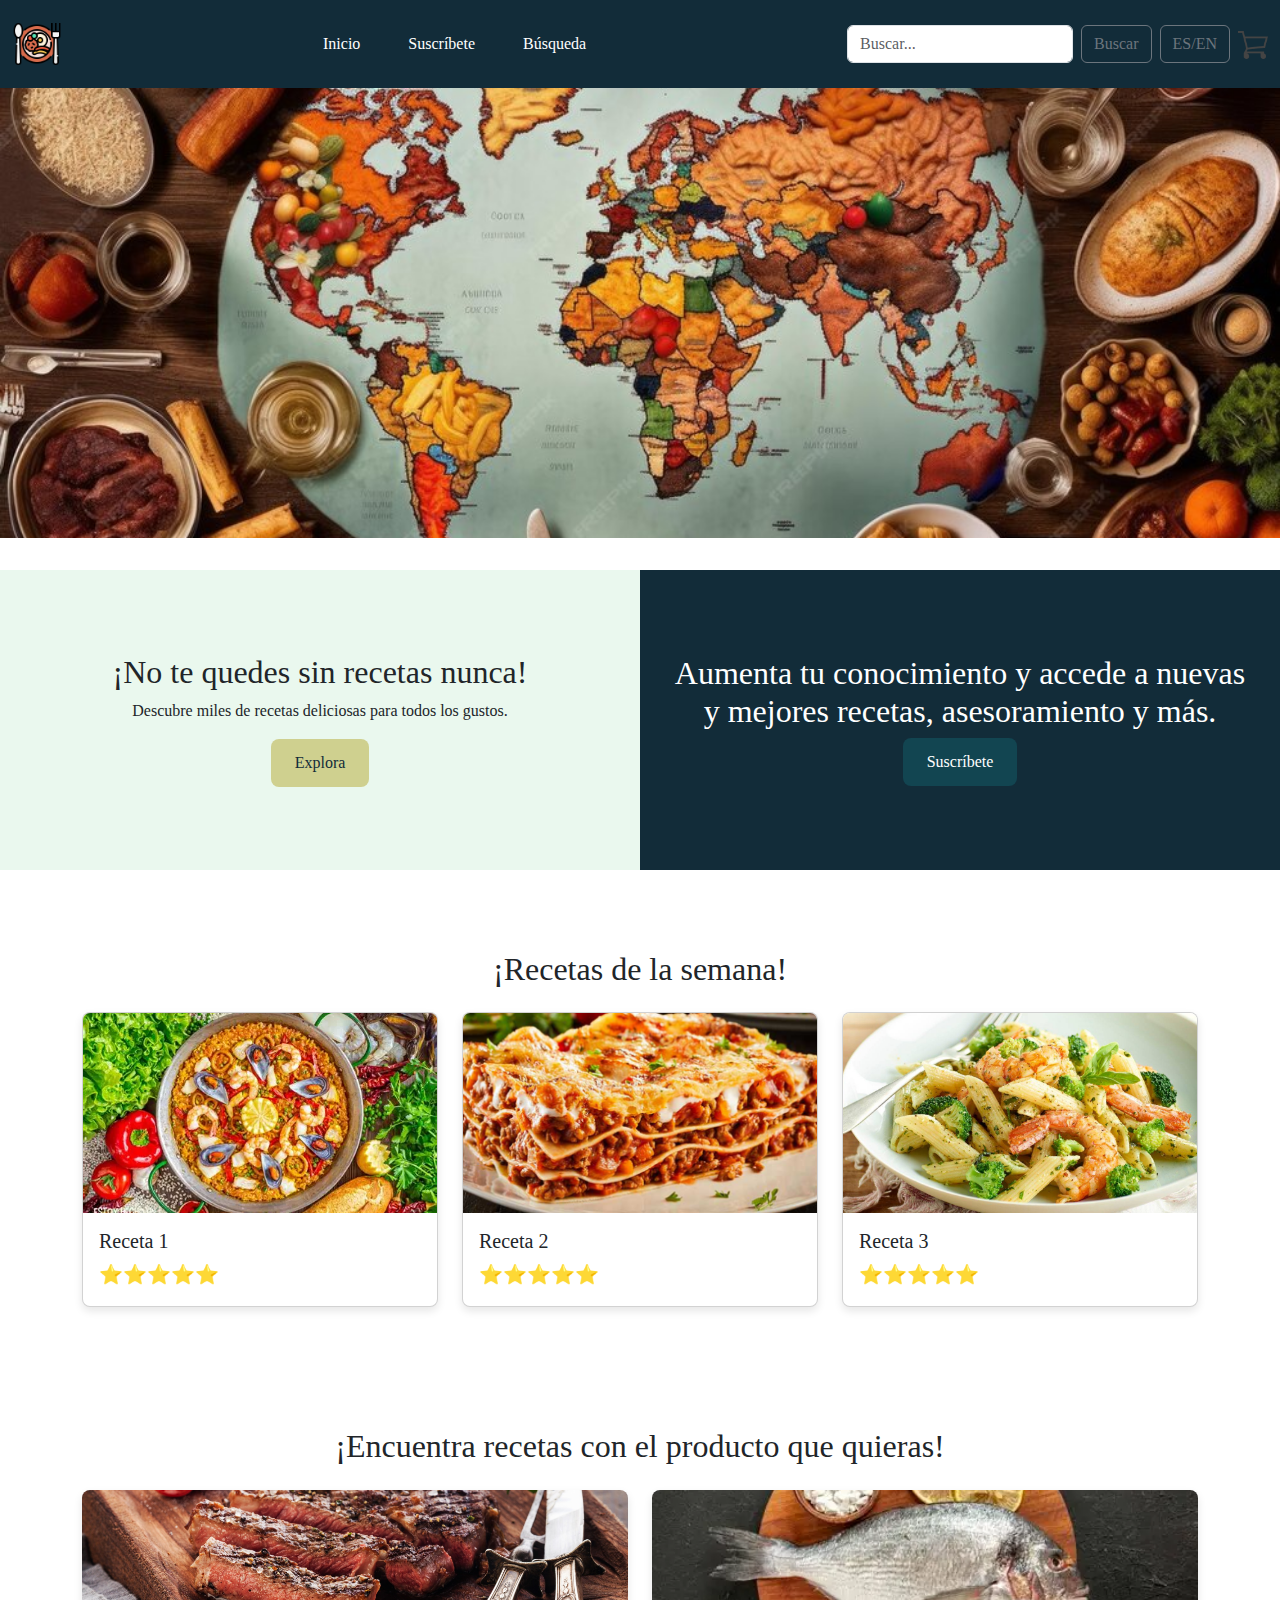
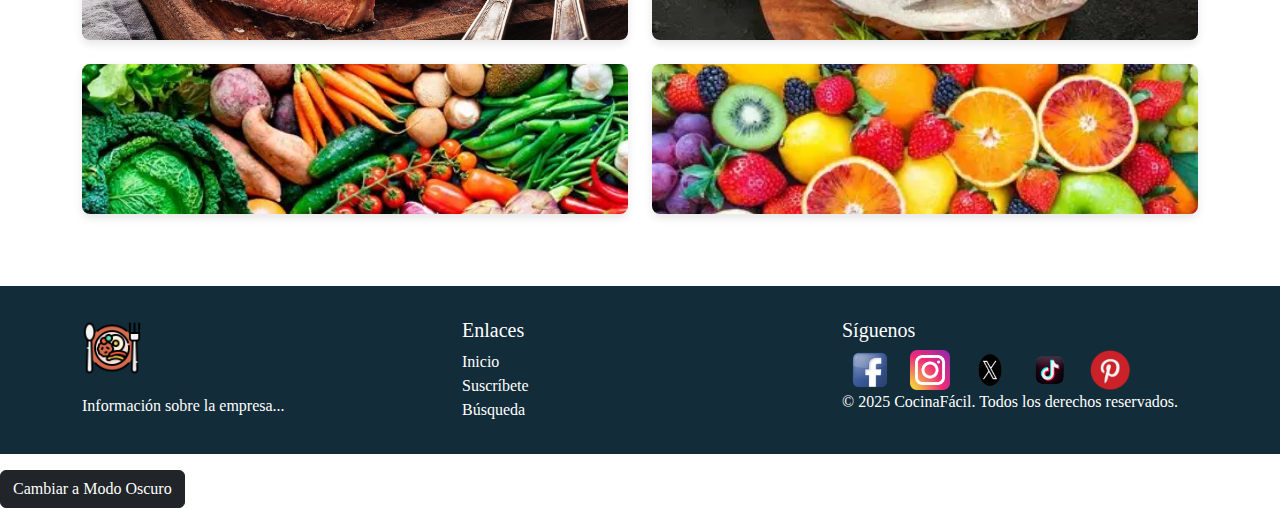
<file: index.html>
<!DOCTYPE html>
<html lang="es">
<head>
    <meta charset="UTF-8">
    <meta name="viewport" content="width=device-width, initial-scale=1.0">
    <!--NUEVO: Meta description para SEO -->
    <meta name="description" content="Encuentra recetas fáciles, rápidas y saludables para cocinar en casa. Miles de ideas para todos los gustos.">
    <!--NUEVO: Meta robots para indexacion -->
    <meta name="robots" content="index, follow">
    <!--NUEVO: Palabras clave en el título -->
    <title>CocinaFácil - Recetas fáciles, rápidas y saludables</title>
    <link href="https://cdn.jsdelivr.net/npm/bootstrap@5.3.0/dist/css/bootstrap.min.css" rel="stylesheet">
    <link rel="stylesheet" href="styles.css">
    <!--modo oscuro -->
    <link rel="stylesheet" href="styles-dark.css" id="dark-theme" disabled>
</head>
<body class="theme-light">
    <header class="header">
        <div class="container-fluid">
            <div class="row align-items-center py-2">
                <div class="col-auto">
                    <img src="media/logo.png" alt="Logo CocinaFácil" class="logo-header">
                </div>
                <div class="col">
                    <nav class="navbar navbar-expand-lg">
                        <ul class="navbar-nav mx-auto">
                            <li class="nav-item"><a class="nav-link" href="index.html">Inicio</a></li>
                            <li class="nav-item"><a class="nav-link" href="producto.html">Suscríbete</a></li>
                            <li class="nav-item"><a class="nav-link" href="busqueda.html">Búsqueda</a></li>
                        </ul>
                    </nav>
                </div>
                <div class="col-auto d-flex align-items-center">
                    <!--NUEVO: Formularioc ompleto con label oculto y botón -->
                    <form class="d-flex">
                        <label for="search-input" class="visually-hidden">Buscar recetas</label>
                        <input type="text" id="search-input" placeholder="Buscar..." class="form-control me-2">
                        <button type="submit" class="btn btn-outline-secondary me-2">Buscar</button>
                    </form>
                    <button class="btn btn-outline-secondary me-2">ES/EN</button>
                    <!--NUEVO: Aria-label en carrito -->
                    <a href="#" class="carrito-icon" aria-label="Ir al carrito"></a>
                </div>
            </div>
        </div>
    </header>
    <main>
        <section class="hero">
            <img src="media/hero.jpg" alt="Imagen hero de cocina" class="hero-img">
        </section>
        <section class="columns-section">
            <div class="container-fluid">
                <div class="row">
                    <div class="col-md-6 left-column">
                        <h2>¡No te quedes sin recetas nunca!</h2>
                        <p>Descubre miles de recetas deliciosas para todos los gustos.</p>
                        <a href="busqueda.html" class="btn btn-primary">Explora</a>
                    </div>
                    <div class="col-md-6 right-column">
                        <h2>Aumenta tu conocimiento y accede a nuevas y mejores recetas, asesoramiento y más.</h2>
                        <a href="producto.html" class="btn btn-secondary">Suscríbete</a>
                    </div>
                </div>
            </div>
        </section>
        <section class="featured-section py-5">
            <div class="container">
                <h2 class="text-center mb-4">¡Recetas de la semana!</h2>
                <div class="row">
                    <div class="col-md-4">
                        <div class="card">
                            <!--NUEVO: Alt descriptivo con palabra clave -->
                            <img src="media/receta1.jpg" class="card-img-top" alt="Receta 1: Pasta al pesto">
                            <div class="card-body">
                                <h5 class="card-title">Receta 1</h5>
                                <!--NUEVO: Aria-label en estrellas -->
                                <div class="rating" aria-label="Valoración: 5 de 5 estrellas">
                                    <span aria-hidden="true">⭐⭐⭐⭐⭐</span>
                                </div>
                            </div>
                        </div>
                    </div>
                    <div class="col-md-4">
                        <div class="card">
                            <img src="media/receta2.jpg" class="card-img-top" alt="Receta 2: Ensalada de pollo">
                            <div class="card-body">
                                <h5 class="card-title">Receta 2</h5>
                                <div class="rating" aria-label="Valoración: 5 de 5 estrellas">
                                    <span aria-hidden="true">⭐⭐⭐⭐⭐</span>
                                </div>
                            </div>
                        </div>
                    </div>
                    <div class="col-md-4">
                        <div class="card">
                            <img src="media/receta3.jpg" class="card-img-top" alt="Receta 3: Tarta de manzana">
                            <div class="card-body">
                                <h5 class="card-title">Receta 3</h5>
                                <div class="rating" aria-label="Valoración: 5 de 5 estrellas">
                                    <span aria-hidden="true">⭐⭐⭐⭐⭐</span>
                                </div>
                            </div>
                        </div>
                    </div>
                </div>
            </div>
        </section>
        <section class="products-section py-5">
            <div class="container">
                <h2 class="text-center mb-4">¡Encuentra recetas con el producto que quieras!</h2>
                <div class="row">
                    <div class="col-md-3 col-6">
                        <div class="product-card">
                            <img src="media/producto1.png" alt="Producto 1: Tomate">
                        </div>
                    </div>
                    <div class="col-md-3 col-6">
                        <div class="product-card">
                            <img src="media/producto2.png" alt="Producto 2: Pollo">
                        </div>
                    </div>
                    <div class="col-md-3 col-6">
                        <div class="product-card">
                            <img src="media/producto3.png" alt="Producto 3: Espinacas">
                        </div>
                    </div>
                    <div class="col-md-3 col-6">
                        <div class="product-card">
                            <img src="media/producto4.png" alt="Producto 4: Queso">
                        </div>
                    </div>
                </div>
            </div>
        </section>
    </main>
    <footer class="footer">
        <div class="container">
            <div class="row">
                <div class="col-md-4">
                    <img src="media/logo.png" alt="Logo CocinaFácil Footer" class="logo-footer">
                    <p>Información sobre la empresa...</p>
                </div>
                <div class="col-md-4">
                    <h5>Enlaces</h5>
                    <ul class="list-unstyled">
                        <li><a href="#">Inicio</a></li>
                        <li><a href="#">Suscríbete</a></li>
                        <li><a href="#">Búsqueda</a></li>
                    </ul>
                </div>
                <div class="col-md-4">
                    <h5>Síguenos</h5>
                    <div class="social-icons">
                        <img src="media/icon-facebook.png" alt="Facebook">
                        <img src="media/icon-instagram.png" alt="Instagram">
                        <img src="media/icon-twitter.png" alt="Twitter">
                        <img src="media/icon-tiktok.png" alt="TikTok">
                        <img src="media/icon-pinterest.png" alt="Pinterest">
                    </div>
                    <p>&copy; 2025 CocinaFácil. Todos los derechos reservados.</p>
                </div>
            </div>
        </div>
    </footer>

    <!--NUEVO: Botón de modo oscuro con role y aria-pressed -->
    <script>
        document.addEventListener('DOMContentLoaded', function() {
            const body = document.body;
            const toggle = document.createElement('button');
            toggle.textContent = 'Cambiar a Modo Oscuro';
            toggle.className = 'btn btn-dark mt-3';
            toggle.setAttribute('aria-pressed', 'false'); // Estado inicial
            const darkThemeLink = document.getElementById('dark-theme');
            if (!darkThemeLink) {
                console.error('No se encontró el link con id "dark-theme"');
                return;
            }
            toggle.onclick = function() {
                body.classList.toggle('theme-light');
                body.classList.toggle('theme-dark');

                if (body.classList.contains('theme-dark')) {
                    darkThemeLink.disabled = false;
                    toggle.textContent = 'Cambiar a Modo Claro';
                    toggle.setAttribute('aria-pressed', 'true');
                } else {
                    darkThemeLink.disabled = true;
                    toggle.textContent = 'Cambiar a Modo Oscuro';
                    toggle.setAttribute('aria-pressed', 'false');
                }
            };
            document.body.appendChild(toggle);
        });
    </script>
</body>
</html>
</file>
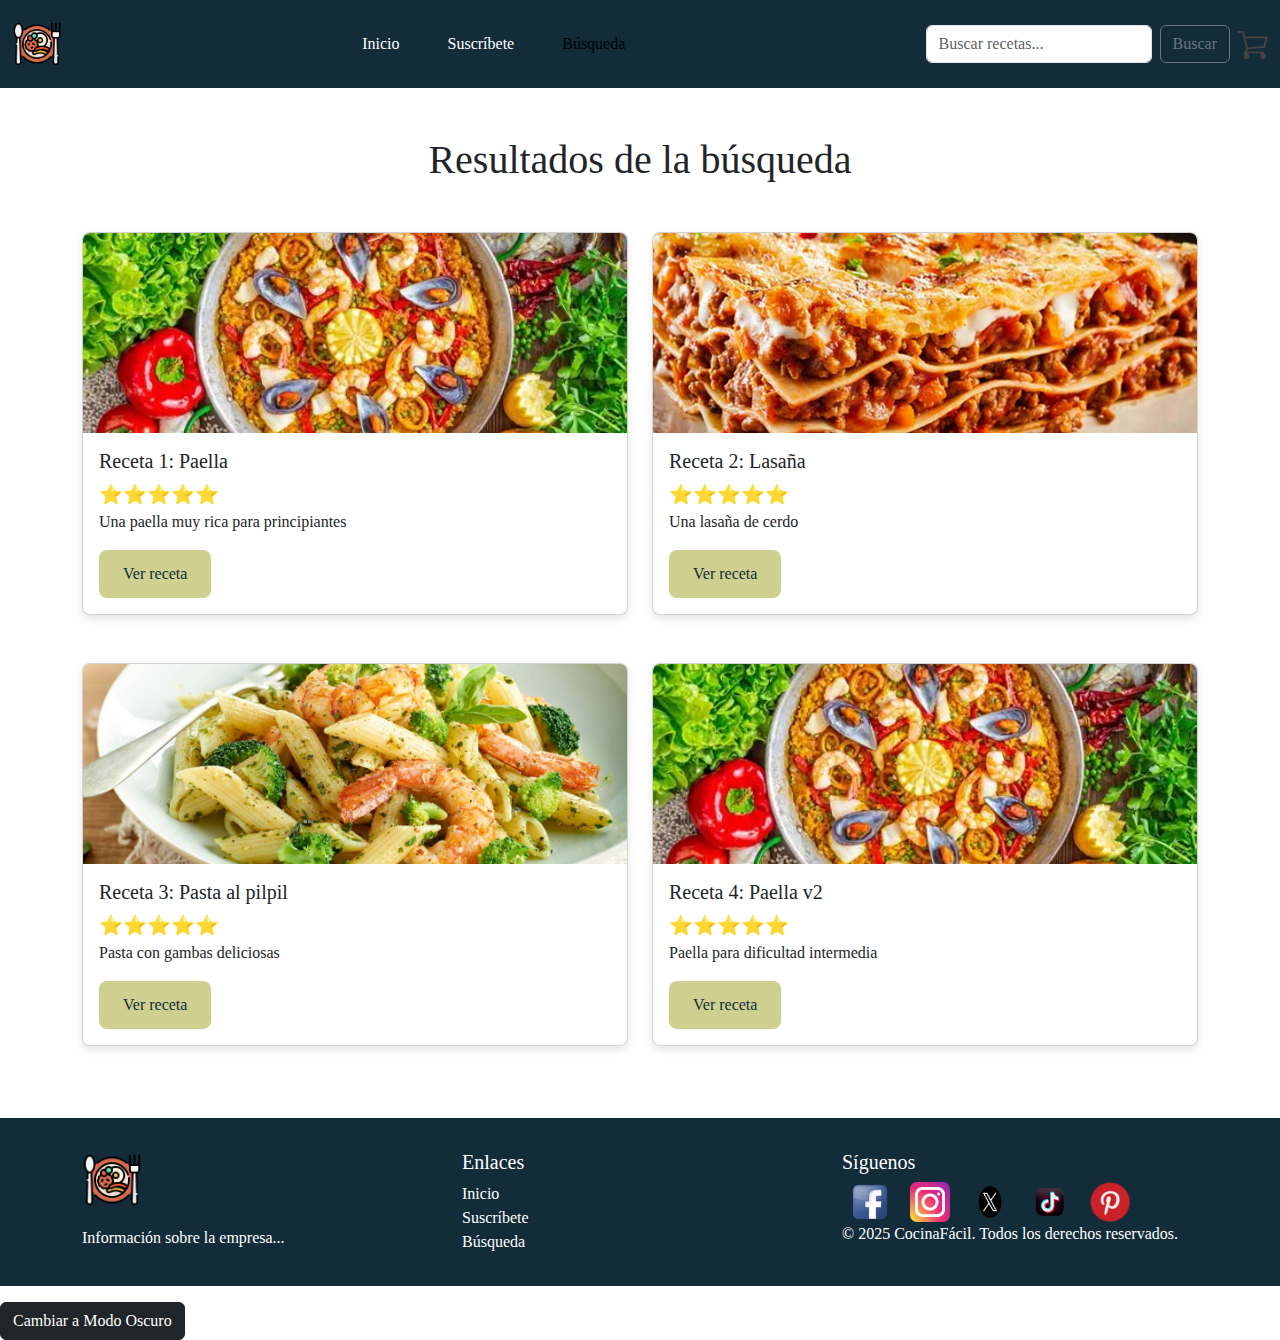
<file: busqueda.html>
<!DOCTYPE html>
<html lang="es">
<head>
    <meta charset="UTF-8">
    <meta name="viewport" content="width=device-width, initial-scale=1.0">
    <!--NUEVO: Meta description para SEO -->
    <meta name="description" content="Resultados de búsqueda de recetas fáciles, rápidas y saludables en CocinaFácil. Encuentra lo que necesitas hoy.">
    <!--NUEVO: Meta robots para indexación -->
    <meta name="robots" content="index, follow">
    <!--NUEVO: Palabras clave en el título -->
    <title>CocinaFácil - Resultados de Búsqueda de Recetas Fáciles</title>
    <link href="https://cdn.jsdelivr.net/npm/bootstrap@5.3.0/dist/css/bootstrap.min.css" rel="stylesheet">
    <link rel="stylesheet" href="styles.css">
    <!-- modo oscuro -->
    <link rel="stylesheet" href="styles-dark.css" id="dark-theme" disabled>
</head>
<body class="theme-light">
    <header class="header">
        <div class="container-fluid">
            <div class="row align-items-center py-2">
                <div class="col-auto">
                    <img src="media/logo.png" alt="Logo CocinaFácil" class="logo-header">
                </div>
                <div class="col">
                    <nav class="navbar navbar-expand-lg">
                        <ul class="navbar-nav mx-auto">
                            <li class="nav-item"><a class="nav-link" href="index.html">Inicio</a></li>
                            <li class="nav-item"><a class="nav-link" href="producto.html">Suscríbete</a></li>
                            <li class="nav-item"><a class="nav-link active" href="busqueda.html">Búsqueda</a></li>
                        </ul>
                    </nav>
                </div>
                <div class="col-auto d-flex align-items-center">
                    <!--NUEVO: Formulario completo con label y botón -->
                    <form class="d-flex">
                        <label for="search-input" class="visually-hidden">Buscar recetas</label>
                        <input type="text" id="search-input" placeholder="Buscar recetas..." class="form-control me-2">
                        <button type="submit" class="btn btn-outline-secondary me-2">Buscar</button>
                    </form>
                    <a href="#" class="carrito-icon" aria-label="Ir al carrito"></a>
                </div>
            </div>
        </div>
    </header>
    <main class="py-5">
        <div class="container">
            <h1 class="text-center mb-5">Resultados de la búsqueda</h1>
            <!-- resultad -->
            <div class="search-results">
                <div class="row g-4">
                    <!-- 1 -->
                    <div class="col-md-6 col-12">
                        <div class="card search-result-card">
                            <!--NUEVO: Alt descriptivo con palabra clave -->
                            <img src="media/receta1.jpg" class="card-img-top" alt="Receta 1: Paella fácil para principiantes">
                            <div class="card-body">
                                <h5 class="card-title">Receta 1: Paella</h5>
                                <!--NUEVO: Aria-label en estrellas -->
                                <div class="rating" aria-label="Valoración: 5 de 5 estrellas">
                                    <span aria-hidden="true">⭐⭐⭐⭐⭐</span>
                                </div>
                                <p class="card-text">Una paella muy rica para principiantes</p>
                                <a href="#" class="btn btn-primary">Ver receta</a>
                            </div>
                        </div>
                    </div>
                    <!-- 2 -->
                    <div class="col-md-6 col-12">
                        <div class="card search-result-card">
                            <img src="media/receta2.jpg" class="card-img-top" alt="Receta 2: Lasaña de cerdo">
                            <div class="card-body">
                                <h5 class="card-title">Receta 2: Lasaña</h5>
                                <div class="rating" aria-label="Valoración: 5 de 5 estrellas">
                                    <span aria-hidden="true">⭐⭐⭐⭐⭐</span>
                                </div>
                                <p class="card-text">Una lasaña de cerdo</p>
                                <a href="#" class="btn btn-primary">Ver receta</a>
                            </div>
                        </div>
                    </div>
                    <!--3 -->
                    <div class="col-md-6 col-12">
                        <div class="card search-result-card">
                            <img src="media/receta3.jpg" class="card-img-top" alt="Receta 3: Pasta al pilpil con gambas">
                            <div class="card-body">
                                <h5 class="card-title">Receta 3: Pasta al pilpil</h5>
                                <div class="rating" aria-label="Valoración: 5 de 5 estrellas">
                                    <span aria-hidden="true">⭐⭐⭐⭐⭐</span>
                                </div>
                                <p class="card-text">Pasta con gambas deliciosas</p>
                                <a href="#" class="btn btn-primary">Ver receta</a>
                            </div>
                        </div>
                    </div>
                    <!-- 4-->
                    <div class="col-md-6 col-12">
                        <div class="card search-result-card">
                            <img src="media/receta1.jpg" class="card-img-top" alt="Receta 4: Paella v2 para intermedios">
                            <div class="card-body">
                                <h5 class="card-title">Receta 4: Paella v2</h5>
                                <div class="rating" aria-label="Valoración: 5 de 5 estrellas">
                                    <span aria-hidden="true">⭐⭐⭐⭐⭐</span>
                                </div>
                                <p class="card-text">Paella para dificultad intermedia</p>
                                <a href="#" class="btn btn-primary">Ver receta</a>
                            </div>
                        </div>
                    </div>
                </div>
            </div>
            </div>
        </div>
    </main>
    <footer class="footer">
        <div class="container">
            <div class="row">
                <div class="col-md-4">
                    <img src="media/logo.png" alt="Logo CocinaFácil Footer" class="logo-footer">
                    <p>Información sobre la empresa...</p>
                </div>
                <div class="col-md-4">
                    <h5>Enlaces</h5>
                    <ul class="list-unstyled">
                        <li><a href="#">Inicio</a></li>
                        <li><a href="#">Suscríbete</a></li>
                        <li><a href="#">Búsqueda</a></li>
                    </ul>
                </div>
                <div class="col-md-4">
                    <h5>Síguenos</h5>
                    <div class="social-icons">
                        <img src="media/icon-facebook.png" alt="Facebook">
                        <img src="media/icon-instagram.png" alt="Instagram">
                        <img src="media/icon-twitter.png" alt="Twitter">
                        <img src="media/icon-tiktok.png" alt="TikTok">
                        <img src="media/icon-pinterest.png" alt="Pinterest">
                    </div>
                    <p>&copy; 2025 CocinaFácil. Todos los derechos reservados.</p>
                </div>
            </div>
        </div>
    </footer>
  <script>
    document.addEventListener('DOMContentLoaded', function() {
        const body = document.body;
        const toggle = document.createElement('button');
        toggle.textContent = 'Cambiar a Modo Oscuro';
        toggle.className = 'btn btn-dark mt-3';
        toggle.setAttribute('aria-pressed', 'false'); // Estado inicial
        const darkThemeLink = document.getElementById('dark-theme');
        if (!darkThemeLink) {
            console.error('No se encontró el link con id "dark-theme"');
            return;
        }
        toggle.onclick = function() {
            body.classList.toggle('theme-light');
            body.classList.toggle('theme-dark');

            if (body.classList.contains('theme-dark')) {
                darkThemeLink.disabled = false;
                toggle.textContent = 'Cambiar a Modo Claro';
                toggle.setAttribute('aria-pressed', 'true');
            } else {
                darkThemeLink.disabled = true;
                toggle.textContent = 'Cambiar a Modo Oscuro';
                toggle.setAttribute('aria-pressed', 'false');
            }
        };

        document.body.appendChild(toggle);
    });
</script>
</body>
</html>
</file>
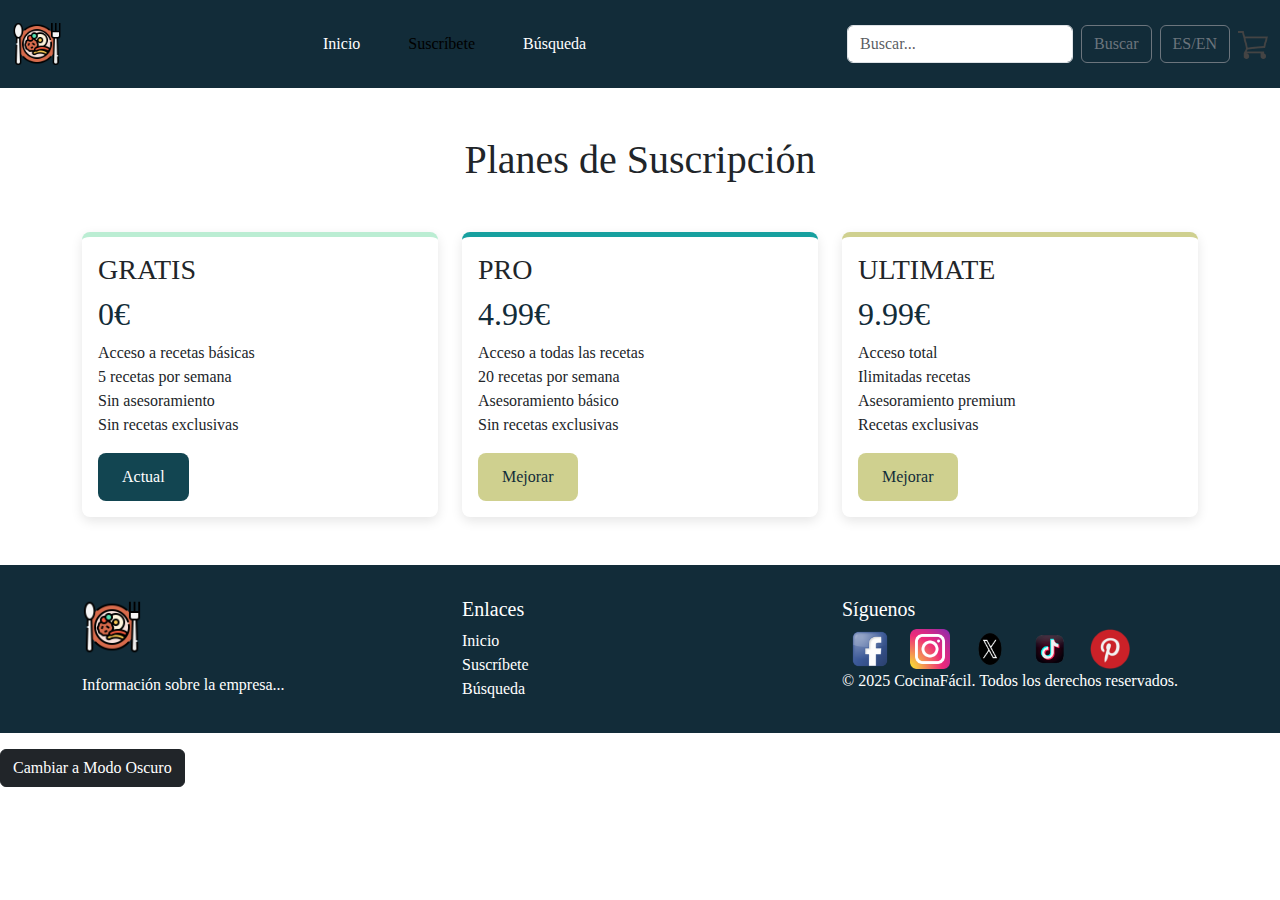
<file: producto.html>
<!DOCTYPE html>
<html lang="es">
<head>
    <meta charset="UTF-8">
    <meta name="viewport" content="width=device-width, initial-scale=1.0">
    <!--NUEVO: Meta description para SEO -->
    <meta name="description" content="Elige el plan de suscripción perfecto en CocinaFácil: GRATIS, PRO o ULTIMATE. Accede a recetas exclusivas, asesoramiento y más.">
    <!--NUEVO: Meta robots -->
    <meta name="robots" content="index, follow">
    <!--NUEVO: Título optimizado con palabras clave -->
    <title>CocinaFácil - Planes de Suscripción: Recetas Fáciles y Exclusivas</title>
    <link href="https://cdn.jsdelivr.net/npm/bootstrap@5.3.0/dist/css/bootstrap.min.css" rel="stylesheet">
    <link rel="stylesheet" href="styles.css">
    <!-- Hoja de estilos alternativa para modo oscuro -->
    <link rel="stylesheet" href="styles-dark.css" id="dark-theme" disabled>
</head>
<body class="theme-light">
    <header class="header">
        <div class="container-fluid">
            <div class="row align-items-center py-2">
                <div class="col-auto">
                    <img src="media/logo.png" alt="Logo CocinaFácil" class="logo-header">
                </div>
                <div class="col">
                    <nav class="navbar navbar-expand-lg">
                        <ul class="navbar-nav mx-auto">
                            <li class="nav-item"><a class="nav-link" href="index.html">Inicio</a></li>
                            <li class="nav-item"><a class="nav-link active" href="producto.html">Suscríbete</a></li>
                            <li class="nav-item"><a class="nav-link" href="busqueda.html">Búsqueda</a></li>
                        </ul>
                    </nav>
                </div>
                <div class="col-auto d-flex align-items-center">
                    <!--NUEVO: Formulario de búsqueda accesible -->
                    <form class="d-flex">
                        <label for="search-input" class="visually-hidden">Buscar recetas</label>
                        <input type="text" id="search-input" placeholder="Buscar..." class="form-control me-2">
                        <button type="submit" class="btn btn-outline-secondary me-2">Buscar</button>
                    </form>
                    <button class="btn btn-outline-secondary me-2">ES/EN</button>
                    <!--NUEVO: Aria-label en carrito -->
                    <a href="#" class="carrito-icon" aria-label="Ir al carrito"></a>
                </div>
            </div>
        </div>
    </header>
    <main class="py-5">
        <div class="container">
            <h1 class="text-center mb-5">Planes de Suscripción</h1>
            <div class="row g-4 justify-content-center">
                <div class="col-md-4">
                    <div class="card plan-card plan-free">
                        <div class="card-body">
                            <h3 class="card-title">GRATIS</h3>
                            <h4 class="price">0€</h4>
                            <ul class="list-unstyled">
                                <li>Acceso a recetas básicas</li>
                                <li>5 recetas por semana</li>
                                <li>Sin asesoramiento</li>
                                <li>Sin recetas exclusivas</li>
                            </ul>
                            <button class="btn btn-secondary">Actual</button>
                        </div>
                    </div>
                </div>
                <div class="col-md-4">
                    <div class="card plan-card plan-pro">
                        <div class="card-body">
                            <h3 class="card-title">PRO</h3>
                            <h4 class="price">4.99€</h4>
                            <ul class="list-unstyled">
                                <li>Acceso a todas las recetas</li>
                                <li>20 recetas por semana</li>
                                <li>Asesoramiento básico</li>
                                <li>Sin recetas exclusivas</li>
                            </ul>
                            <button class="btn btn-upgrade">Mejorar</button>
                        </div>
                    </div>
                </div>
                <div class="col-md-4">
                    <div class="card plan-card plan-ultimate">
                        <div class="card-body">
                            <h3 class="card-title">ULTIMATE</h3>
                            <h4 class="price">9.99€</h4>
                            <ul class="list-unstyled">
                                <li>Acceso total</li>
                                <li>Ilimitadas recetas</li>
                                <li>Asesoramiento premium</li>
                                <li>Recetas exclusivas</li>
                            </ul>
                            <button class="btn btn-upgrade">Mejorar</button>
                        </div>
                    </div>
                </div>
            </div>
        </div>
    </main>
    <footer class="footer">
        <div class="container">
            <div class="row">
                <div class="col-md-4">
                    <img src="media/logo.png" alt="Logo CocinaFácil Footer" class="logo-footer">
                    <p>Información sobre la empresa...</p>
                </div>
                <div class="col-md-4">
                    <h5>Enlaces</h5>
                    <ul class="list-unstyled">
                        <li><a href="#">Inicio</a></li>
                        <li><a href="#">Suscríbete</a></li>
                        <li><a href="#">Búsqueda</a></li>
                    </ul>
                </div>
                <div class="col-md-4">
                    <h5>Síguenos</h5>
                    <div class="social-icons">
                        <img src="media/icon-facebook.png" alt="Facebook">
                        <img src="media/icon-instagram.png" alt="Instagram">
                        <img src="media/icon-twitter.png" alt="Twitter">
                        <img src="media/icon-tiktok.png" alt="TikTok">
                        <img src="media/icon-pinterest.png" alt="Pinterest">
                    </div>
                    <p>&copy; 2025 CocinaFácil. Todos los derechos reservados.</p>
                </div>
            </div>
        </div>
    </footer>
<script>
    document.addEventListener('DOMContentLoaded', function() {
        const body = document.body;
        const toggle = document.createElement('button');
        toggle.textContent = 'Cambiar a Modo Oscuro';
        toggle.className = 'btn btn-dark mt-3';
        // NUEVO: Aria-pressed para estado del botón
        toggle.setAttribute('aria-pressed', 'false');

        const darkThemeLink = document.getElementById('dark-theme');
        if (!darkThemeLink) {
            console.error('No se encontró el link con id "dark-theme".');
            return;
        }
        toggle.onclick = function() {
            body.classList.toggle('theme-light');
            body.classList.toggle('theme-dark');

            if (body.classList.contains('theme-dark')) {
                darkThemeLink.disabled = false;
                toggle.textContent = 'Cambiar a Modo Claro';
                toggle.setAttribute('aria-pressed', 'true');
            } else {
                darkThemeLink.disabled = true;
                toggle.textContent = 'Cambiar a Modo Oscuro';
                toggle.setAttribute('aria-pressed', 'false');
            }
        };

        document.body.appendChild(toggle);
    });
</script>
</body>
</html>
</file>
<file: styles.css>
:root {
    /* Paleta de colores */
    --color-primary-dark: #122C39;
    --color-secondary-dark: #124551;
    --color-tertiary-dark: #126C74;
    --color-accent: #17A09F;
    --color-light: #BBEDD3;
    --color-bg-light: #EAF8EE;
    --color-btn-highlight: #CFD08F;

    /* Tipografías */
    --font-title: 'Reggae One', cursive;
    --font-subtitle: 'Risque', cursive;
    --font-text: 'Ribeye', cursive;

    /* Medidas base */
    --border-radius: 8px;
    --spacing-unit: 1rem;
}
/* Estilos base para el body */
body {
    margin: 0;
    padding: 0;
    font-family: var(--font-text);
    transition: background-color 0.3s, color 0.3s;
}

/* Estilos para el header */
.header {
    background-color: var(--color-primary-dark);
    color: white;
    padding: 0.5rem 0;
    position: sticky;
    top: 0;
    z-index: 1000;
}

.logo-header {
    height: 50px;
}

.nav-link {
    color: white; 
    margin: 0 1rem;
    transition: color 0.3s;
}

.nav-link:hover, .nav-link:focus {
    color: var(--color-accent) ; 
}

.carrito-icon {
    background-image: url('media/carrito.png');
    background-size: contain;
    background-repeat: no-repeat;
    background-position: center;
    width: 30px;
    height: 30px;
    display: inline-block;
    text-decoration: none;
}

/* Estilos para el hero */
.hero {
    width: 100%;
    height: 50vh;
    position: relative;
    overflow: hidden;
}

.hero-img {
    width: 100%;
    height: 100%;
    object-fit: cover;
    display: block;
}

/* columnas debajo del hero */
.columns-section {
    padding: 2rem 0;
}

.left-column {
    background-color: var(--color-bg-light);
    padding: 2rem;
    display: flex;
    flex-direction: column;
    justify-content: center;
    align-items: center;
    text-align: center;
    min-height: 300px;
}

.right-column {
    background-color: var(--color-primary-dark);
    padding: 2rem;
    display: flex;
    flex-direction: column;
    justify-content: center;
    align-items: center;
    text-align: center;
    color: white;
    min-height: 300px;
}

.left-column h2, .right-column h2 {
    font-family: var(--font-subtitle);
}

.btn-primary {
    background-color: var(--color-btn-highlight);
    border: none;
    color: var(--color-primary-dark);
    font-family: var(--font-subtitle);
    padding: 0.75rem 1.5rem;
    border-radius: var(--border-radius);
    transition: background-color 0.3s, transform 0.2s;
    display: inline-block;
}

.btn-primary:hover, .btn-primary:focus {
    background-color: #b8b97c;
    transform: scale(1.05);
    outline: 2px solid white;
    outline-offset: 2px;
}

.btn-secondary {
    background-color: var(--color-secondary-dark);
    border: none;
    color: white;
    font-family: var(--font-subtitle);
    padding: 0.75rem 1.5rem;
    border-radius: var(--border-radius);
    transition: background-color 0.3s, transform 0.2s;
    display: inline-block;
}

.btn-secondary:hover, .btn-secondary:focus {
    background-color: #0f3a44;
    transform: scale(1.05);
    outline: 2px solid white;
    outline-offset: 2px;
}

/* Estilos comunes */
.featured-section, .products-section {
    background-color: white;
}

.card, .product-card {
    margin-bottom: 1.5rem;
    border-radius: var(--border-radius);
    overflow: hidden;
    box-shadow: 0 4px 8px rgba(0,0,0,0.1);
    transition: transform 0.3s;
}
/* pa que se mueva un poco*/
.card:hover, .product-card:hover {
    transform: translateY(-5px);
}

.card-img-top {
    height: 200px;
    object-fit: cover;
}

.rating {
    color: gold;
    font-size: 1.2rem;
}

.product-card img {
    width: 100%;
    height: 150px;
    object-fit: cover;
}

/* Estilos subs */
.plan-card {
    border: none;
    border-radius: var(--border-radius);
    overflow: hidden;
    box-shadow: 0 4px 12px rgba(0,0,0,0.1);
    transition: transform 0.3s;
    height: 100%;
    display: flex;
    flex-direction: column;
}

.plan-card:hover {
    transform: translateY(-5px);
}

.plan-free {
    border-top: 5px solid var(--color-light);
}

.plan-pro {
    border-top: 5px solid var(--color-accent);
}

.plan-ultimate {
    border-top: 5px solid var(--color-btn-highlight);
}

.price {
    font-size: 2rem;
    font-family: var(--font-title);
    margin: 0.5rem 0;
    color: var(--color-primary-dark);
}

.btn-upgrade {
    background-color: var(--color-btn-highlight);
    border: none;
    color: var(--color-primary-dark);
    font-family: var(--font-subtitle);
    padding: 0.75rem 1.5rem;
    border-radius: var(--border-radius);
    transition: background-color 0.3s, transform 0.2s;
    margin-top: auto;
}

.btn-upgrade:hover, .btn-upgrade:focus {
    background-color: #b8b97c;
    transform: scale(1.05);
    outline: 2px solid white;
    outline-offset: 2px;
}

/* Busqueda */

.search-result-card {
    border-radius: var(--border-radius);
    overflow: hidden;
    box-shadow: 0 4px 8px rgba(0,0,0,0.1);
    transition: transform 0.3s;
}

.search-result-card:hover {
    transform: translateY(-5px);
}

/* Estilos parae l footer */
.footer {
    background-color: var(--color-primary-dark);
    color: white;
    padding: 2rem 0 1rem 0;
    margin-top: auto;
}

.logo-footer {
    height: 60px;
    margin-bottom: 1rem;
}

.social-icons img {
    width: 40px;
    height: 40px;
    margin: 0 0.5rem;

}

.list-unstyled a {
    color: white;
    text-decoration: none;
    transition: color 0.3s;
}

.list-unstyled a:hover, .list-unstyled a:focus {
    color: var(--color-accent);
}

/*  hacer responsive */
@media (max-width: 768px) {
    .hero {
        height: 30vh;
    }

    .columns-section .row {
        flex-direction: column;
    }

    .left-column, .right-column {
        min-height: 200px;
    }

    /* Flexbox movil */
    .products-section .row {
        display: flex;
        flex-direction: column;
    }

    .col-md-3 {
        width: 100%;
        margin-bottom: 1rem;
    }

    .plan-card {
        margin-bottom: 1.5rem;
    }
}

@media (min-width: 769px) {
    /* Flexbox pc */
    .products-section .row {
        display: flex;
        flex-wrap: wrap;
    }

    .products-section .col-md-3 {
        flex: 0 0 50%; /* 2 por fila pc*/
        max-width: 50%;
    }

    .plan-card {
        margin-bottom: 0;
    }
}
</file>
<file: styles-dark.css>
:root {
    --color-primary-dark: #1e3a4f;
    --color-secondary-dark: #2a4a5c;
    --color-tertiary-dark: #3a5a6a;
    --color-accent: #2db8b0;
    --color-light: #4a7a8a;
    --color-bg-light: #0f1c25;
    --color-btn-highlight: #a3a46f;
    --color-text: #e0e0e0;
    --color-bg: #0f1c25;
}

body {
    background-color: var(--color-bg);
    color: var(--color-text);
}

.header {
    background-color: var(--color-primary-dark);
    color: var(--color-text);
}

.nav-link {
    color: var(--color-text);
}

.nav-link:hover, .nav-link:focus {
    color: var(--color-accent);
}

.hero-img {
    filter: brightness(0.7);
}

.left-column {
    background-color: var(--color-bg-light);
    color: var(--color-text);
}

.right-column {
    background-color: var(--color-primary-dark);
    color: var(--color-text);
}

.btn-primary {
    background-color: var(--color-btn-highlight);
    color: var(--color-primary-dark);
}

.btn-primary:hover, .btn-primary:focus {
    background-color: #b8b97c;
}

.btn-secondary {
    background-color: var(--color-secondary-dark);
    color: white;
}

.btn-secondary:hover, .btn-secondary:focus {
    background-color: #0f3a44;
}

.featured-section, .products-section {
    background-color: var(--color-bg);
    color: var(--color-text);
}

.card, .product-card {
    background-color: var(--color-bg-light);
    color: var(--color-text);
    border-color: var(--color-primary-dark);
}

.plan-card {
    background-color: var(--color-bg-light);
    color: var(--color-text);
    border-color: var(--color-primary-dark);
}

.plan-free {
    border-top-color: var(--color-light);
}

.plan-pro {
    border-top-color: var(--color-accent);
}

.plan-ultimate {
    border-top-color: var(--color-btn-highlight);
}

.price {
    color: var(--color-text);
}

.btn-upgrade {
    background-color: var(--color-btn-highlight);
    color: var(--color-primary-dark);
}

.btn-upgrade:hover, .btn-upgrade:focus {
    background-color: #b8b97c;
}

.search-result-card {
    background-color: var(--color-bg-light);
    color: var(--color-text);
    border-color: var(--color-primary-dark);
}

.footer {
    background-color: var(--color-primary-dark);
    color: var(--color-text);
}

.social-icons img {
    filter: invert(0);
}

.list-unstyled a {
    color: var(--color-text);
}

.list-unstyled a:hover, .list-unstyled a:focus {
    color: var(--color-accent);
}
</file>
